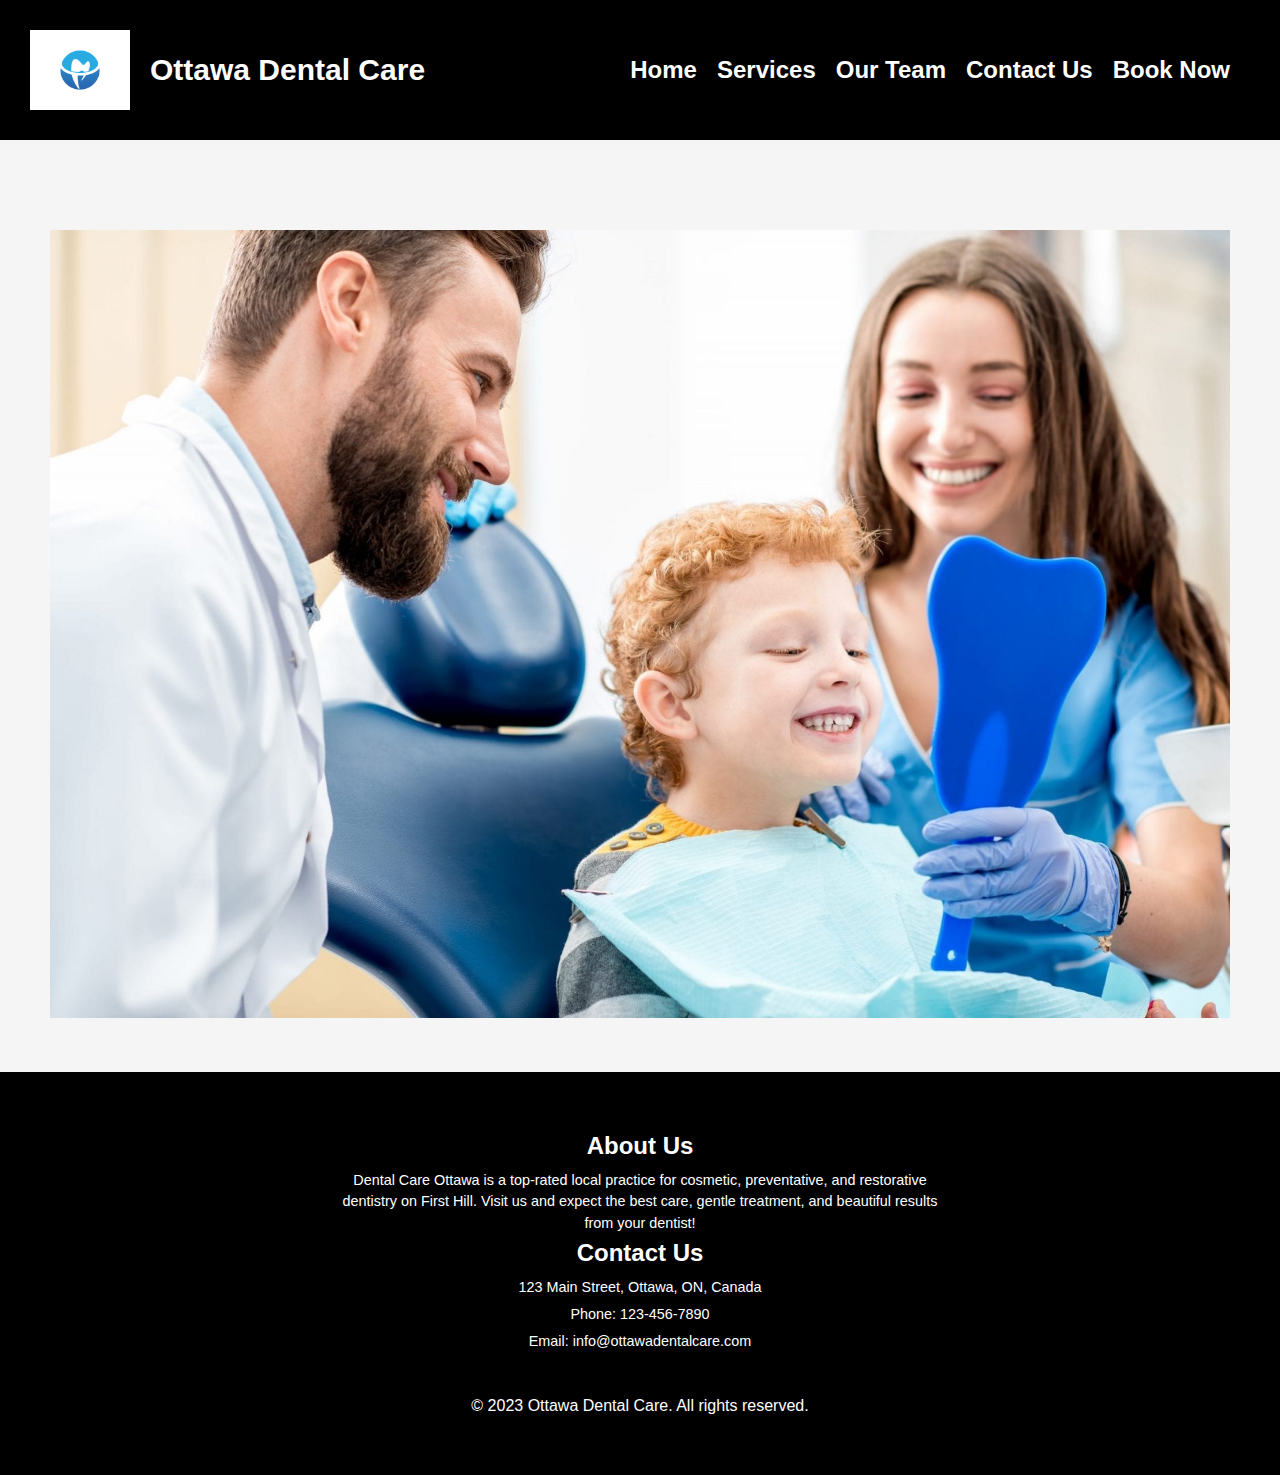
<file: index.html>
<!DOCTYPE html>
<html lang="en">

<head>
  <meta charset="UTF-8">
  <meta name="viewport" content="width=device-width, initial-scale=1.0">
  <title>Ottawa Dental Care</title>
  <link rel="stylesheet" href="styles.css">
</head>

<body>
  <header>
    <div class="logo">
      <img src="logo.jpg" alt="Ottawa Dental Care Logo">
      <h1>Ottawa Dental Care</h1>
    </div>
    <nav>
      <ul>
        <li><a href="index.html">Home</a></li>
        <li><a href="Services.html">Services</a></li>
        <li><a href="ourTeam.html">Our Team</a></li>
        <li><a href="contactUs.html">Contact Us</a></li>
        <li><a href="bookNow.html">Book Now</a></li>
      </ul>
    </nav>
  </header>

  <main>
    <div class="image-container">
      <img src="dentalCare.jpeg" alt="Dental Care Image">
    </div>
  </main>

  <footer>
    <div class="container">
      <div class="footer-columns">
        <div class="footer-column">
          <h3>About Us</h3>
          <p>
            Dental Care Ottawa is a top-rated local practice for cosmetic, preventative, and restorative dentistry on First Hill. Visit us and expect the best care, gentle treatment, and beautiful results from your dentist!</p>
        </div>
        
        <div class="footer-column">
          <h3>Contact Us</h3>
          <p>123 Main Street, Ottawa, ON, Canada</p>
          <p>Phone: 123-456-7890</p>
          <p>Email: info@ottawadentalcare.com</p>
        </div>
      </div>
      <div class="footer-bottom">
        <p>&copy; 2023 Ottawa Dental Care. All rights reserved.</p>
      </div>
    </div>
  </footer>
 
</body>

</html>
</file>
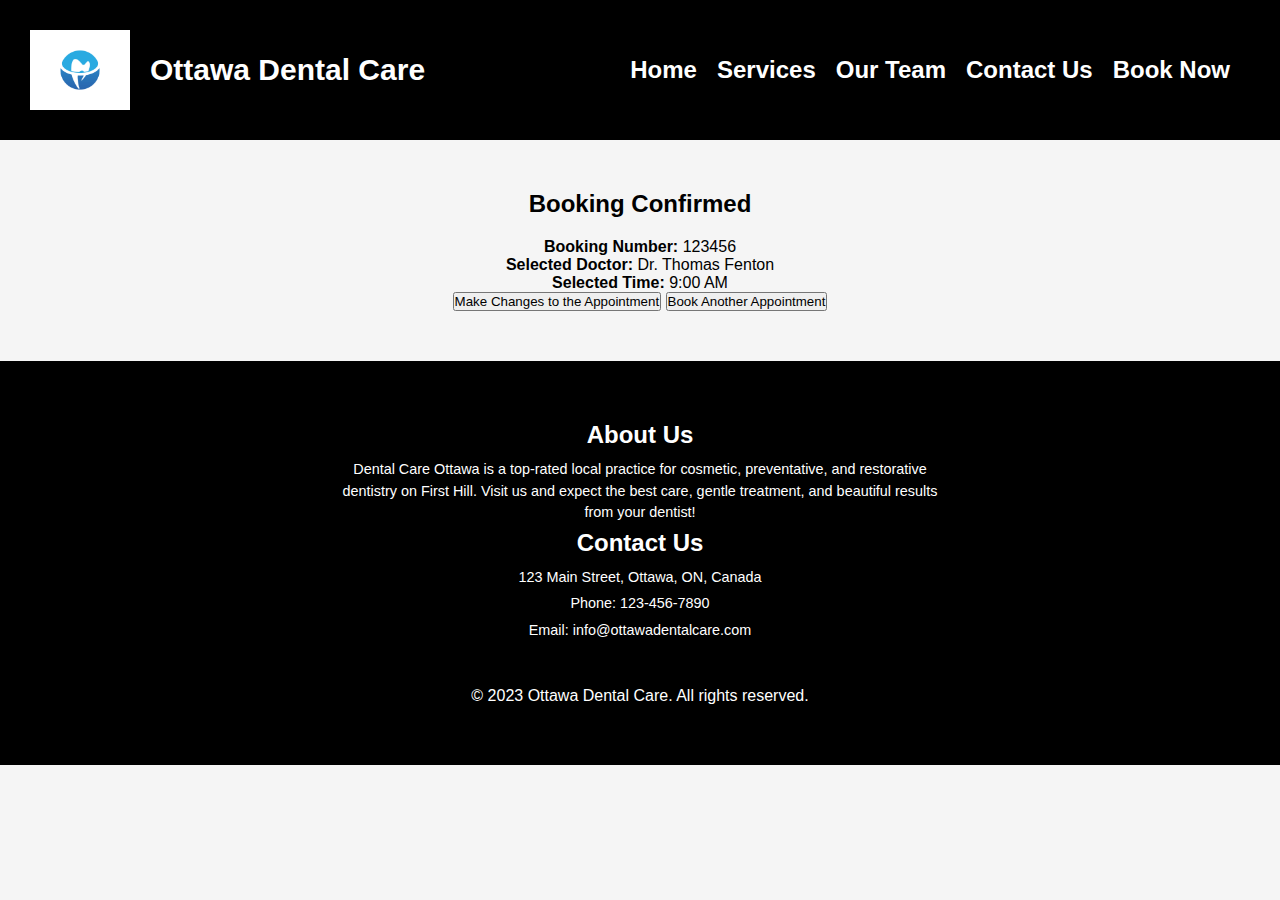
<file: bookingConfirmed.html>
<!DOCTYPE html>
<html lang="en">

<head>
  <meta charset="UTF-8">
  <meta name="viewport" content="width=device-width, initial-scale=1.0">
  <title>Ottawa Dental Care - Booking Confirmed</title>
  <link rel="stylesheet" href="styles.css">
</head>

<body>
  <header>
    <div class="logo">
      <img src="logo.jpg" alt="Ottawa Dental Care Logo">
      <h1>Ottawa Dental Care</h1>
    </div>
    <nav>
      <ul>
        <li><a href="index.html">Home</a></li>
        <li><a href="Services.html">Services</a></li>
        <li><a href="ourTeam.html">Our Team</a></li>
        <li><a href="contactUs.html">Contact Us</a></li>
        <li><a href="bookNow.html">Book Now</a></li>
      </ul>
    </nav>
  </header>

  <main>
    <section class="booking-confirmed">
      <h2>Booking Confirmed</h2>
      <div class="booking-details">
        <p><strong>Booking Number: </strong>123456</p>
        <p><strong>Selected Doctor: </strong>Dr. Thomas Fenton</p>
        <p><strong>Selected Time: </strong>9:00 AM</p>
      </div>
      <div class="buttons">
        <button class="changes-button">Make Changes to the Appointment</button>
        <button onclick="location.href='bookNow.html'" class="book-another-button">Book Another Appointment</button>
      </div>
    </section>
  </main>

  <footer>
    <div class="container">
      <div class="footer-columns">
        <div class="footer-column">
          <h3>About Us</h3>
          <p>
            Dental Care Ottawa is a top-rated local practice for cosmetic, preventative, and restorative dentistry on First Hill. Visit us and expect the best care, gentle treatment, and beautiful results from your dentist!
          </p>
        </div>

        <div class="footer-column">
          <h3>Contact Us</h3>
          <p>123 Main Street, Ottawa, ON, Canada</p>
          <p>Phone: 123-456-7890</p>
          <p>Email: info@ottawadentalcare.com</p>
        </div>
      </div>
      <div class="footer-bottom">
        <p>&copy; 2023 Ottawa Dental Care. All rights reserved.</p>
      </div>
    </div>
  </footer>

</body>

</html>
</file>
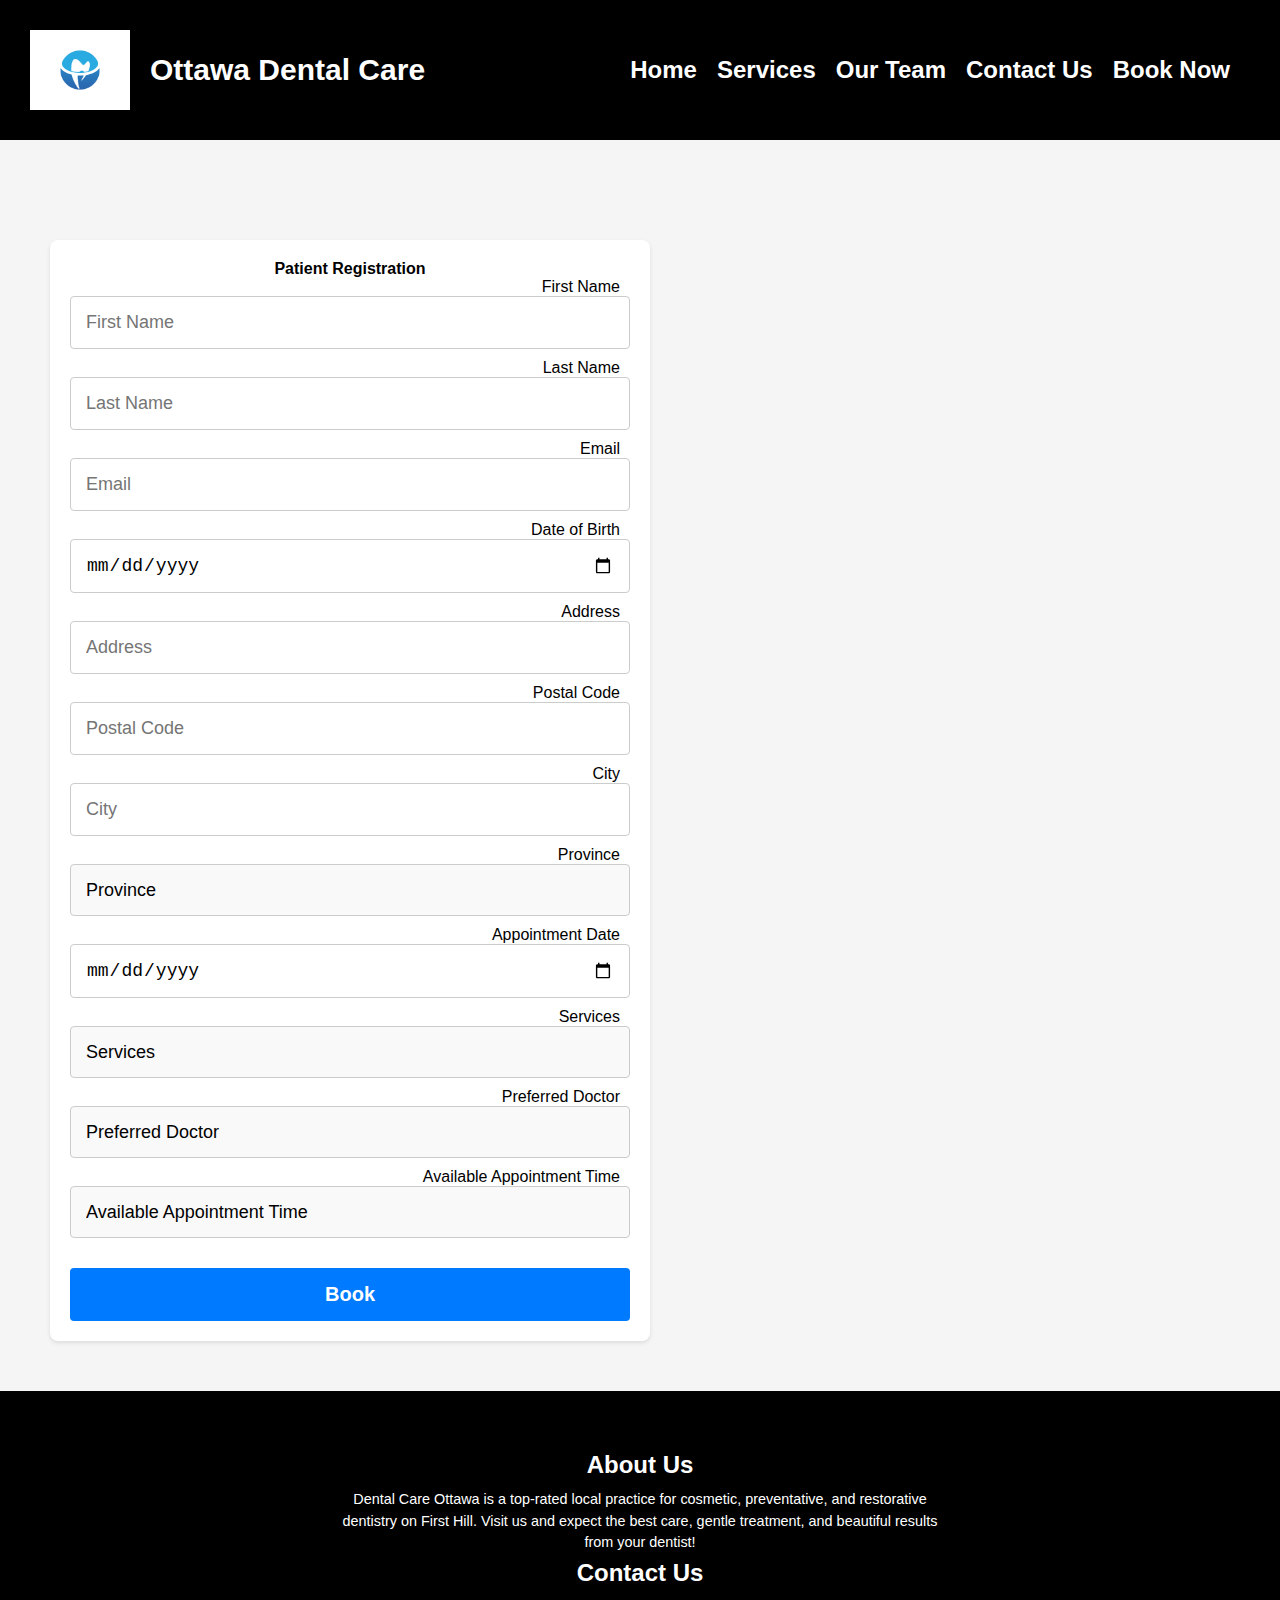
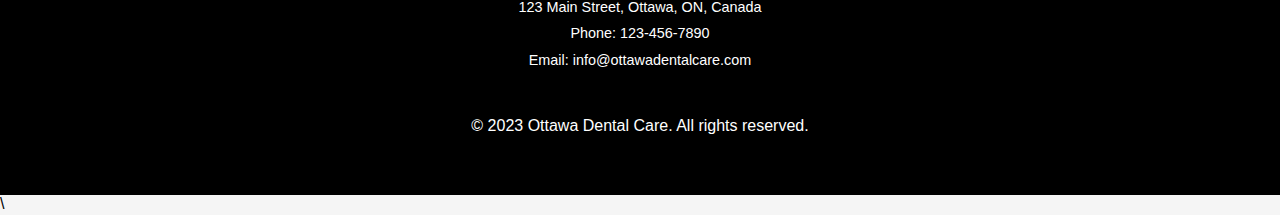
<file: bookNow.html>
<!DOCTYPE html>
<html lang="en">

<head>
  <meta charset="UTF-8">
  <meta name="viewport" content="width=device-width, initial-scale=1.0">
  <title>Ottawa Dental Care - Book Now</title>
  <link rel="stylesheet" href="styles.css">
</head>

<body>
    <header>
        <div class="logo">
          <img src="logo.jpg" alt="Ottawa Dental Care Logo">
          <h1>Ottawa Dental Care</h1>
        </div>
        <nav>
          <ul>
            <li><a href="index.html">Home</a></li>
            <li><a href="Services.html">Services</a></li>
            <li><a href="ourTeam.html">Our Team</a></li>
            <li><a href="contactUs.html">Contact Us</a></li>
            <li><a href="bookNow.html">Book Now</a></li>
          </ul>
        </nav>
      </header>

  <main>
    <section class="book-now">

      <div class="registration">
        <p><strong>Patient Registration</strong></p>
      </div>
      
      <form action="bookingConfirmed.html" method="post" onsubmit="redirectToBookingConfirmed()">
  <div class="form">
    <label for="firstName">First Name</label>
    <input type="text" name="firstName" id="firstName" placeholder="First Name">
    
    <label for="lastName">Last Name</label>
    <input type="text" name="lastName" id="lastName" placeholder="Last Name">
    
    <label for="email">Email</label>
    <input type="email" name="email" id="email" placeholder="Email">
    
    <label for="birthDate">Date of Birth</label>
    <input type="date" name="birthDate" id="birthDate" placeholder="Birth Date">
    
    <label for="address">Address</label>
    <input type="text" name="address" id="address" placeholder="Address">
    
    <label for="postalCode">Postal Code</label>
    <input type="text" name="postalCode" id="postalCode" placeholder="Postal Code">
    
    <label for="city">City</label>
    <input type="text" name="city" id="city" placeholder="City">
    
    <label for="province">Province</label>
    <select name="province" id="province">
      <option value="" disabled selected>Province</option>
      <option value="AB">Alberta</option>
      <option value="BC">British Columbia</option>
      <option value="MB">Manitoba</option>
      <option value="NB">New Brunswick</option>
      <option value="NL">Newfoundland and Labrador</option>
      <option value="NS">Nova Scotia</option>
      <option value="ON">Ontario</option>
      <option value="PE">Prince Edward Island</option>
      <option value="QC">Quebec</option>
      <option value="SK">Saskatchewan</option>
    </select>
    
    <label for="date">Appointment Date</label>
    <input type="date" name="date" id="date" placeholder="Date">
    
    <label for="services">Services</label>
    <select name="services" id="services">
      <option value="" disabled selected>Services</option>
      <option value="Emergency Services">Emergency Services</option>
      <option value="General Dentistry">General Dentistry</option>
      <option value="Cosmetic Dentistry">Cosmetic Dentistry</option>
      <option value="Dental Implants">Dental Implants</option>
      <option value="Invisalign">Invisalign</option>
      <option value="Exam and cleaning">Exam and Cleaning</option>
    </select>
    
    <label for="preferredDoctor">Preferred Doctor</label>
    <select name="preferredDoctor" id="preferredDoctor">
      <option value="" disabled selected>Preferred Doctor</option>
      <option value="doctor1">Dr. Thomas Fenton</option>
      <option value="doctor2">Dr. Shan Thaker</option>
    </select>
    
    <label for="availableAppointmentDate">Available Appointment Time</label>
    <select name="availableAppointmentDate" id="availableAppointmentDate">
      <option value="" disabled selected>Available Appointment Time</option>
      <option value="date1">10 am</option>
      <option value="date2">1 pm</option>
      <option value="date3">2:30 pm</option>
    </select>
  </div>
  <button class="book-button" type="submit">Book</button>

  
</form>


    </section>
  </main>

  <footer>
    <div class="container">
      <div class="footer-columns">
        <div class="footer-column">
          <h3>About Us</h3>
          <p>
            Dental Care Ottawa is a top-rated local practice for cosmetic, preventative, and restorative dentistry on First Hill. Visit us and expect the best care, gentle treatment, and beautiful results from your dentist!</p>
        </div>
        
        <div class="footer-column">
          <h3>Contact Us</h3>
          <p>123 Main Street, Ottawa, ON, Canada</p>
          <p>Phone: 123-456-7890</p>
          <p>Email: info@ottawadentalcare.com</p>
        </div>
      </div>
      <div class="footer-bottom">
        <p>&copy; 2023 Ottawa Dental Care. All rights reserved.</p>
      </div>
    </div>
  </footer>
\<script>
    function redirectToBookingConfirmed() {
      // JavaScript code to redirect the user to "bookingConfirmed.html"
      window.location.href = "bookingConfirmed.html";
    }
    </script>
</body>

</html>
</file>
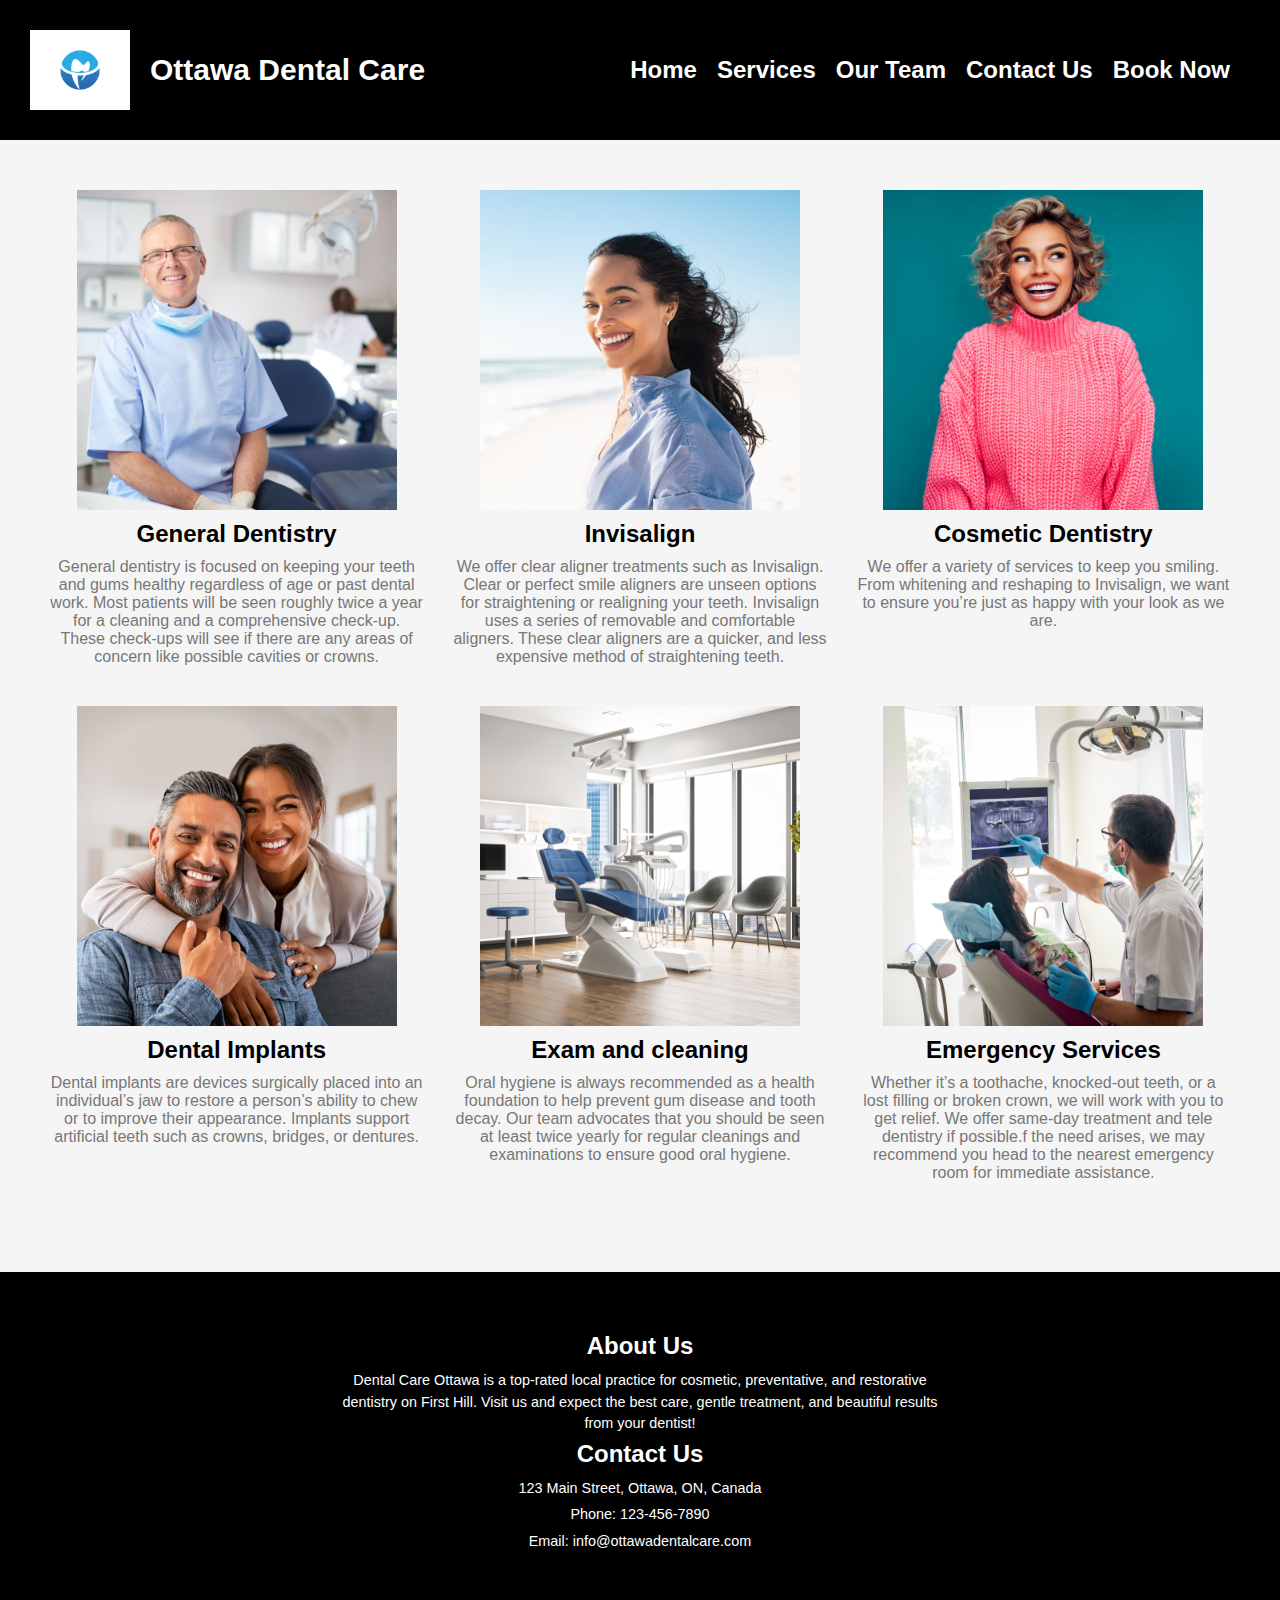
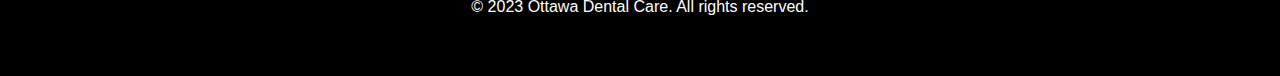
<file: services.html>
<!DOCTYPE html>
<html lang="en">

<head>
  <meta charset="UTF-8">
  <meta name="viewport" content="width=device-width, initial-scale=1.0">
  <title>Ottawa Dental Care - Services</title>
  <link rel="stylesheet" href="styles.css">
</head>

<body>
  <header>
    <div class="logo">
      <img src="logo.jpg" alt="Ottawa Dental Care Logo">
      <h1>Ottawa Dental Care</h1>
    </div>
    <nav>
      <ul>
        <li><a href="index.html">Home</a></li>
        <li><a href="Services.html">Services</a></li>
        <li><a href="ourTeam.html">Our Team</a></li>
        <li><a href="contactUs.html">Contact Us</a></li>
        <li><a href="bookNow.html">Book Now</a></li>
      </ul>
    </nav>
  </header>


  <main>
    <section class="services">
 
      <div class="service">
        <img src="generalDentistry.jpg" alt="Service 1">
        <h3>General Dentistry</h3>
        <p>General dentistry is focused on keeping your teeth and gums healthy regardless of age or past dental work. Most patients will be seen roughly twice a year for a cleaning and a comprehensive check-up. These check-ups will see if there are any areas of concern like possible cavities or crowns.</p>
      </div>
      <div class="service">
        <img src="Invisalign.jpg" alt="Service 4">
        <h3>Invisalign</h3>
        <p> We offer clear aligner treatments such as Invisalign. Clear or perfect smile aligners are unseen options for straightening or realigning your teeth. Invisalign uses a series of removable and comfortable aligners. These clear aligners are a quicker, and less expensive method of straightening teeth. </p>
      </div>
      <div class="service">
        <img src="cosmeticDentistry.jpg" alt="Service 2">
        <h3>Cosmetic Dentistry</h3>
        <p> We offer a variety of services to keep you smiling. From whitening and reshaping to Invisalign, we want to ensure you’re just as happy with your look as we are.</p>
      </div>
      <div class="service">
        <img src="dentalImplants.jpg" alt="Service 3">
        <h3>Dental Implants</h3>
        <p> Dental implants are devices surgically placed into an individual’s jaw to restore a person’s ability to chew or to improve their appearance. Implants support artificial teeth such as crowns, bridges, or dentures.</p>
      </div>

      <div class="service">
        <img src="exam&cleaning.jpg" alt="Service 5">
        <h3>Exam and cleaning</h3>
        <p>Oral hygiene is always recommended as a health foundation to help prevent gum disease and tooth decay. Our team advocates that you should be seen at least twice yearly for regular cleanings and examinations to ensure good oral hygiene.</p>
      </div>
      
      <div class="service">
        <img src="emergencyDentistry.jpg" alt="Service 6">
        <h3>Emergency Services</h3>
        <p>Whether it’s a toothache, knocked-out teeth, or a lost filling or broken crown, we will work with you to get relief. We offer same-day treatment and tele dentistry if possible.f the need arises, we may recommend you head to the nearest emergency room for immediate assistance.</p>
      </div>
    </section>
  </main>

  <footer>
    <div class="container">
      <div class="footer-columns">
        <div class="footer-column">
          <h3>About Us</h3>
          <p>
            Dental Care Ottawa is a top-rated local practice for cosmetic, preventative, and restorative dentistry on First Hill. Visit us and expect the best care, gentle treatment, and beautiful results from your dentist!</p>
        </div>
        
        <div class="footer-column">
          <h3>Contact Us</h3>
          <p>123 Main Street, Ottawa, ON, Canada</p>
          <p>Phone: 123-456-7890</p>
          <p>Email: info@ottawadentalcare.com</p>
        </div>
      </div>
      <div class="footer-bottom">
        <p>&copy; 2023 Ottawa Dental Care. All rights reserved.</p>
      </div>
    </div>
  </footer>
  

 
</body>

</html>
</file>
<file: styles.css>
* {
    margin: 0;
    padding: 0;
    box-sizing: border-box;
  }
  
  body {
    font-family: Arial, sans-serif;
    background-color: #f5f5f5;
  }
  
  main {
    text-align: center;
    padding: 50px;
  }

  /* Header Styles */
  header {
    background-color: #000;
    color: #fff;
    padding: 30px;
    display: flex;
    align-items: center;
    justify-content: space-between;
    font-size: 24px; 
  }

  header .logo {
    display: flex;
    align-items: center;
  }
  
  header .logo img {
    margin-right: 10px;
  }
  header nav ul {
    list-style: none;
    display: flex;
  }
  
  header nav ul li {
    margin-right: 20px;
  }
  
  header nav ul li a {
    color: #fff;
    text-decoration: none;
  }
  
  header nav ul li a:hover {
    color: #f8f8f8;
  }  

  header .logo h2 {
    font-size: 18px;
  }

.logo img {
  width: 100px;
  height: auto;
}

.logo h1 {
  font-size: 30px;
  margin-left: 10px;
}

nav ul {
  list-style: none;
  display: flex;
}

nav ul li {
  margin-right: 20px;
}

nav ul li a {
  text-decoration: none;
  color: #333;
  font-weight: bold;
}

nav ul li a:hover {
  color: #000;
}


/* Footer Styles */
footer {
  background-color: #000;
  color: #fff;
  padding: 60px 0;
  text-align: center;
}

.container {
  display: flex;
  flex-direction: column;
  align-items: center;
  justify-content: center;
  height: 100%;
}

.footer-columns {
  display: flex;
  flex-wrap: wrap;
  justify-content: center;
  margin-bottom: 40px;
}

.footer-column {
  margin: 0 20px;
  text-align: center;
  flex-basis: 50%;
}

.footer-column h3 {
  font-size: 1.5rem;
  margin-bottom: 10px;
}

.footer-column p {
  font-size: 0.9rem;
  line-height: 1.5;
  margin-bottom: 5px;
}

.footer-bottom {
  margin-top: auto;
}


.container {
  max-width: 1200px;
  margin: 0 auto;
}

.image-container {
  text-align: center;
  margin-top: 40px;
}

.image-container img {
  max-width: 100%;
  height: auto;
}

 
  




.doctor {
  display: flex;
  flex-direction: row;
  margin-bottom: 40px;
}


.doctor-info {
  flex: 1;
  padding: 20px;
}

.doctor-image {
  flex: 1;
  padding: 20px;
  display: flex;
  justify-content: center;
  align-items: center;
}

.doctor-image img {
  max-width: 100%;
  max-height: 100%;
}


@media screen and (max-width: 768px) {
  .doctor {
    flex-direction: column;
  }

  .doctor-info,
  .doctor-image {
    padding: 20px 0;
  }
}



/* Services section */








.services {
  display: flex;
  flex-wrap: wrap;
  justify-content: space-between;
}

.service {
  flex-basis: calc(33.33% - 20px);
  margin-bottom: 40px;
  display: flex;
  flex-direction: column;
  align-items: center;
  text-align: center;
}

.service img {
  width: 320px;
  height: auto;
  margin-bottom: 10px;
}

.service h3 {
  font-size: 24px;
  margin-bottom: 10px;
}

.service p {
  color: #777;
}

@media screen and (max-width: 768px) {
  .container {
    padding: 10px;
  }

  .logo h1 {
    font-size: 18px;
  }

  nav ul li {
    margin-right: 10px;
  }

  .services {
    flex-wrap: wrap;
    justify-content: flex-start;
  }

  .service {
    flex-basis: 100%;
    margin-bottom: 20px;
  }

  footer {
    padding: 10px;
  }
}







.book-now {
  width: 80%;
  max-width: 600px;
  margin-top: 50px;
  padding: 20px;
  background-color: #fff;
  
  border-radius: 8px;
  box-shadow: 0 2px 4px rgba(0, 0, 0, 0.1);

  align-items: center;
  justify-content: center;
  text-align: center
}

h2 {
  text-align: center;
  margin-bottom: 20px;
}

.form {
  display: flex;
  flex-wrap: wrap;
  margin-bottom: 20px;
}

.form label {
  flex: 1 0 200px;
  padding-right: 10px;
  text-align: right;
}

.form input[type="text"],
.form input[type="email"],
.form input[type="date"],
.form select {
  width: 100%;
  padding: 15px;
  font-size: 18px;
  border-radius: 4px;
  border: 1px solid #ccc;
  margin-bottom: 10px;
}

.form select {
  flex: 1 1 auto;
  margin-bottom: 10px;
  appearance: none;
  background-color: #f9f9f9;
}

.form select:focus {
  outline: none;
}

.book-button {
  display: block;
  width: 100%;
  padding: 15px;
  font-size: 20px;
  font-weight: bold;
  color: #fff;
  background-color: #007bff;
  border: none;
  border-radius: 4px;
  cursor: pointer;
  transition: background-color 0.3s ease;
}

.book-button:hover {
  background-color: #0056b3;
}


@media (max-width: 768px) {
  .book-now {
    width: 90%;
  }
}


#map {
  width: 45%;
  height: 430px;
  margin-bottom: 20px;
}



.contact {
  display: flex;
  justify-content: space-between;
  align-items: flex-start;
}

.map-container {
  flex: 1;
}

.contact-info {
  flex: 1;
}

.hours {
  margin-top: 20px;
  margin-bottom:70px;
}

.hours li {
  list-style-type: none;
}


.contact-form {
  flex: 1;
  max-width: 400px;
  margin-top:20px;
}

.contact-form h3 {
  margin-bottom: 10px;
}

.contact-form form {
  display: flex;
  flex-direction: column;
}

.contact-form .form-group {
  margin-bottom: 20px;
}

.contact-form label {
  display: block;
  font-weight: bold;
  margin-bottom: 5px;
}

.contact-form input,
.contact-form textarea {
  padding: 10px;
  border: 1px solid #ccc;
  border-radius: 4px;
}



.contact-form .form-actions {
  text-align: center;
}

.contact-form .form-group{
  text-align: center;
}

.contact-form input[type="submit"] {
  background-color: #4CAF50;
  color: white;
  border: none;
  padding: 10px 20px;
  cursor: pointer;
  border-radius: 4px;
}

.contact-form input[type="submit"]:hover {
  background-color: #45a049;
}
</file>
